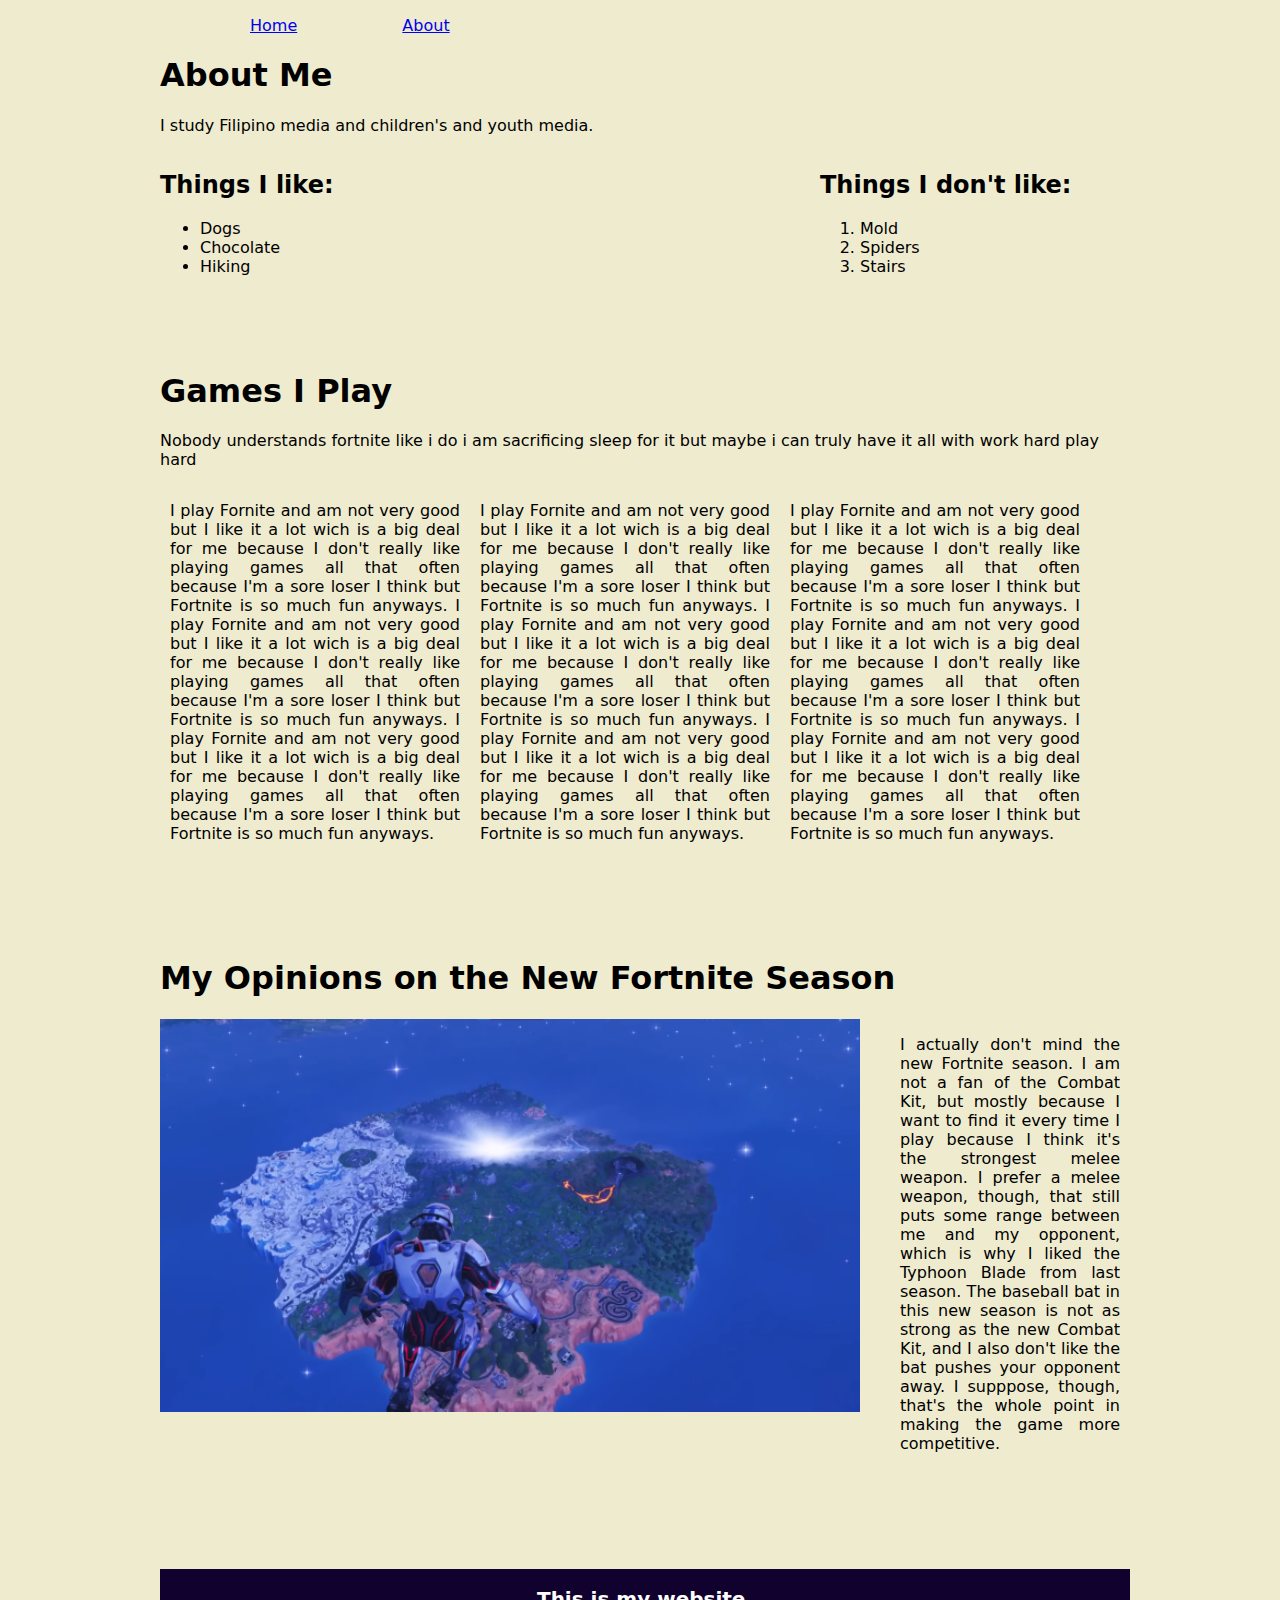
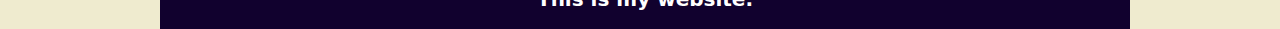
<file: about.html>
<!doctype html>
<html>
<head>
<meta charset="UTF-8">
<title>Untitled Document</title>
	<link type="text/css" rel="stylesheet" href="styles.css">
</head>

<body>
	
	<nav>
		<ul>
			<li><a href="index.html">Home</a></li>
			<li><a href="about.html">About</a></li>
		</ul>
	</nav>
	
	<h1>About Me</h1>

	<p>I study Filipino media and children's and youth media.</p>
	<div class="column1">
	<h2>Things I like:</h2>
	<ul>
		<li>Dogs</li>
		<li>Chocolate</li>
		<li>Hiking</li>
	</ul>
		</div>
	<div class="column2">
	<h2>Things I don't like:</h2>
	<ol type="1">
		<li>Mold</li>
		<li>Spiders</li>
		<li>Stairs</li>
	</ol>
		</div>
	
	<div class="clearfloat"></div>
	
	<div class="play">
	<h1>Games I Play</h1>
		<p>Nobody understands fortnite like i do i am sacrificing sleep for it but maybe i can truly have it all with work hard play hard</p>
	<article>
	<p>I play Fornite and am not very good but I like it a lot wich is a big deal for me because I don't really like playing games all that often because I'm a sore loser I think but Fortnite is so much fun anyways. I play Fornite and am not very good but I like it a lot wich is a big deal for me because I don't really like playing games all that often because I'm a sore loser I think but Fortnite is so much fun anyways. I play Fornite and am not very good but I like it a lot wich is a big deal for me because I don't really like playing games all that often because I'm a sore loser I think but Fortnite is so much fun anyways.</p>
	</article>
	<article>
	<p>I play Fornite and am not very good but I like it a lot wich is a big deal for me because I don't really like playing games all that often because I'm a sore loser I think but Fortnite is so much fun anyways. I play Fornite and am not very good but I like it a lot wich is a big deal for me because I don't really like playing games all that often because I'm a sore loser I think but Fortnite is so much fun anyways. I play Fornite and am not very good but I like it a lot wich is a big deal for me because I don't really like playing games all that often because I'm a sore loser I think but Fortnite is so much fun anyways.</p>
	</article>
	<article>
	<p>I play Fornite and am not very good but I like it a lot wich is a big deal for me because I don't really like playing games all that often because I'm a sore loser I think but Fortnite is so much fun anyways. I play Fornite and am not very good but I like it a lot wich is a big deal for me because I don't really like playing games all that often because I'm a sore loser I think but Fortnite is so much fun anyways. I play Fornite and am not very good but I like it a lot wich is a big deal for me because I don't really like playing games all that often because I'm a sore loser I think but Fortnite is so much fun anyways.</p>
		</article>
		</div>
	
	<div class="clearfloat"></div>
	<div class="fortniteopinions">
	<h1>My Opinions on the New Fortnite Season</h1>
	<p id="fortnite">I actually don't mind the new Fortnite season. I am not a fan of the Combat Kit, but mostly because I want to find it every time I play because I think it's the strongest melee weapon. I prefer a melee weapon, though, that still puts some range between me and my opponent, which is why I liked the Typhoon Blade from last season. The baseball bat in this new season is not as strong as the new Combat Kit, and I also don't like the bat pushes your opponent away. I supppose, though, that's the whole point in making the game more competitive.</p>
	<img src="The_End_Event.png" alt="Screenshot of Fortnite. Photo from Wikimedia Commons." width="700px">
	</div>
	<div class="clearfloat"></div>
	<footer>
		<h1>This is my website.</h1>
	</footer>
</body>
</html>
</file>
<file: styles.css>
@charset "UTF-8";
/* CSS Document */

body {
	width: 960px;
	margin: 0 auto;
	font-family: "Lucida Grande", "Lucida Sans Unicode", "Lucida Sans", "DejaVu Sans", Verdana, "sans-serif";
	background-color:#EFEBCF;
}

nav li {
	display: inline;
	padding: 50px;
}

.column1 {
	width: 600px;
	float: left;
}


.column2 {
	width: 300px;
	float: right;
}

.clearfloat {
	clear: both;
}

article {
	width: 290px;
	float: left;
	padding-left: 10px;
	padding-right: 10px;
	text-align: justify;
}

.play {
	margin-top: 80px;
}

#fortnite {
	width: 220px;
	float: right;
	text-align: justify;
}

.fortniteopinions {
	margin-top: 100px;
}

footer {
	text-align: center;
	width: 960px;
	background-color: #11012E;
	color: white;
	padding: 5px;
	margin-top: 100px;
}

footer h1 {
	font-size: 20px;
}
</file>
